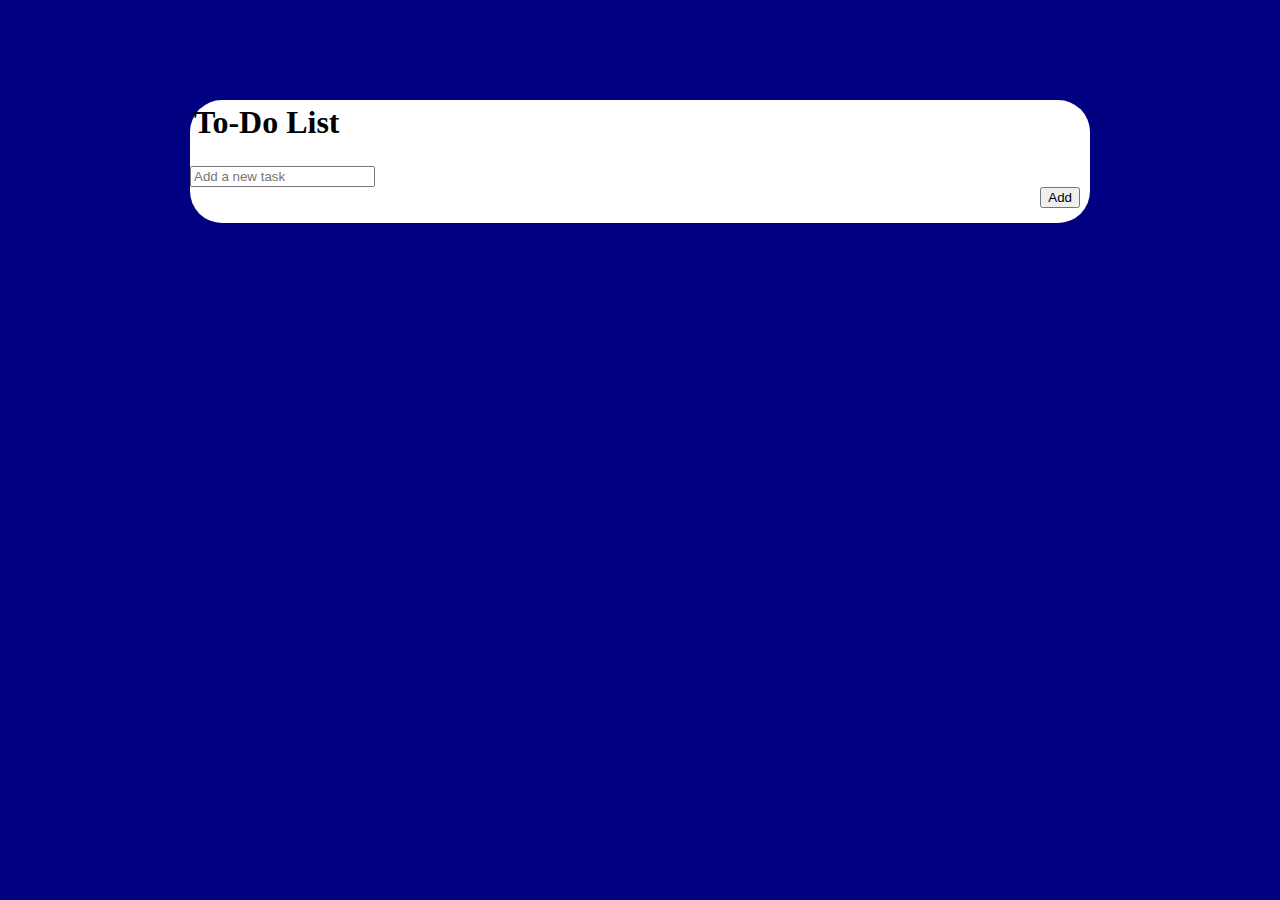
<file: To-Do-List app/Index.html>
<!DOCTYPE html>
<html lang="en">
<head>
    <meta charset="UTF-8">
    <meta name="viewport" content="width=device-width, initial-scale=1.0">
    <link href="https://cdn.jsdelivr.net/npm/bootstrap@5.3.2/dist/css/bootstrap.min.css" rel="stylesheet" integrity="sha384-T3c6CoIi6uLrA9TneNEoa7RxnatzjcDSCmG1MXxSR1GAsXEV/Dwwykc2MPK8M2HN" crossorigin="anonymous">
    <script src="https://cdn.jsdelivr.net/npm/bootstrap@5.3.2/dist/js/bootstrap.bundle.min.js" integrity="sha384-C6RzsynM9kWDrMNeT87bh95OGNyZPhcTNXj1NW7RuBCsyN/o0jlpcV8Qyq46cDfL" crossorigin="anonymous"></script>
    <link rel="stylesheet" href="styles.css">
    <title>To-Do-List App</title>
</head>
<body>
    <div class="container">
        <h1 class="text-center mt-4">To-Do List</h1>
        <div class="row mt-4">
            <div class="col-md-6 offset-md-3">
                <div class="input-group mb-3">
                  <input type="text" id="task" class="form-control" placeholder="Add a new task" aria-label="Add a new task" aria-describedby="add-task-button">
                  <div class="input-group-append">
                    <button class="btn btn-dark" id="add-task-button" onclick="addTask()">Add</button>
                  </div>
                </div>
                <ul class="list-group" id="task-list">
                   <!-- <li class="checked">task</li>
                   <li>task</li>
                   <li>task</li> -->
                </ul>
            </div>
        </div>
    </div> 
    <script src="script.js"></script>                               
</body>
</html>
</file>
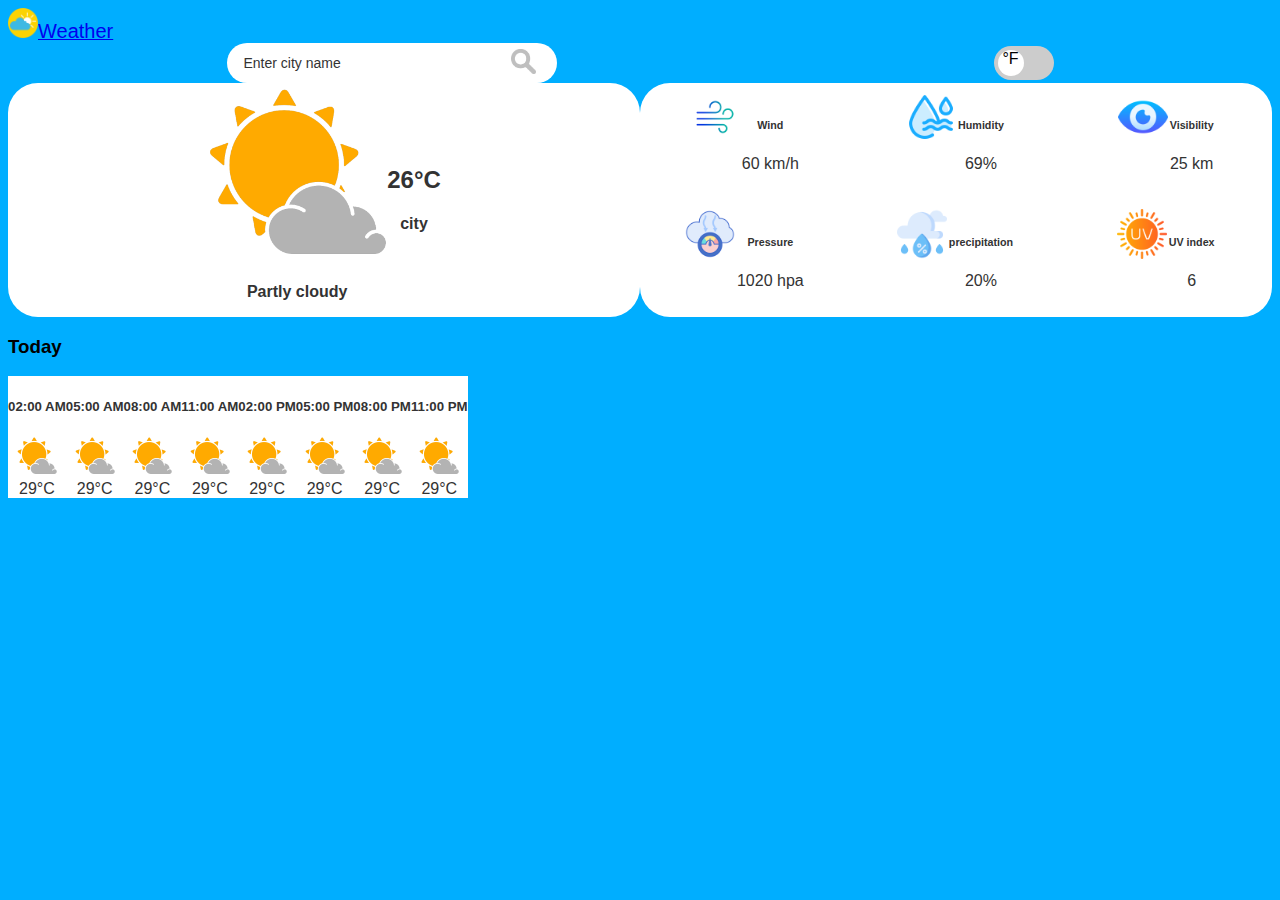
<file: Weather App/index.html>
<!DOCTYPE html>
<html lang="en">
<head>
    <meta charset="UTF-8">
    <meta name="viewport" content="width=device-width, initial-scale=1.0"> 
    <title>Weather App</title>
    <link rel="stylesheet" href="styles.css">
    <link rel="stylesheet" href="https://fonts.googleapis.com/css2?family=Material+Symbols+Outlined:opsz,wght,FILL,GRAD@20..48,100..700,0..1,-50..200" />
    <link href="https://cdn.jsdelivr.net/npm/bootstrap@5.3.2/dist/css/bootstrap.min.css" rel="stylesheet" integrity="sha384-T3c6CoIi6uLrA9TneNEoa7RxnatzjcDSCmG1MXxSR1GAsXEV/Dwwykc2MPK8M2HN" crossorigin="anonymous">
</head>
<body style="background-color: #00AEFF;" >
 <nav class="navbar navbar-expand-lg">
    <a class="navbar-brand ms-5 text-light" href="#"><img src="Gallery/logo.png" width="30px" height="30px"><span class="name ms-2 ">Weather</span></a>
</nav>
    <div class="container py-4 ">
        <div class="flex">
         <div class="search-box">
            <input type="search" name="" id="search" placeholder="Enter city name" >
            <button class="search"><img src="Gallery/search.png" width="25px" height="25px"></button>
            </div>
            <label class="switch">
                <input type="checkbox" id="toggle">
                <span class="slider"></span>
              </label>
         </div>
    <div class="weather mx-4  my-5">
        <div class="weather_1 mx-4  px-4 py-4 my-3">
            <div class="px-4">
            <img src="Gallery/weather-icon-png-8.png" alt="png" width="180px" height="180px" class="weather-icon">
            <p class="description">Partly cloudy</p>
            </div>
            <div class="px-4">
            <h2><span  class="temp">26°C</span></h2>
            <h4><span  class="city">city</span></h4>
            </div>
        </div>
        <div class="weather_2 mx-4 px-4 py-4 my-3">
            <div class="report"><img src="Gallery/wind.png" width="50px" height="50px">
                <div class="details ps-2 ">
                    <h6>Wind</h6>
                    <p class="wind">60 km/h</p>
                </div>
            </div>
            <div class="report "><img src="Gallery/humidity.png" width="50px" height="50px">
                <div class="details ps-2 ">
                    <h6>Humidity</h6>
                    <p class="humidity">69%</p>
                </div>
            </div>
            <div class="report" ><img src="Gallery/view.png" width="50px" height="50px">
                <div class="details ps-2 ">
                    <h6>Visibility</h6>
                    <p class="visibility">25 km</p>
                </div>
            </div>
            <div class="report" ><img src="Gallery/pressure.png" width="50px" height="50px">
                <div class="details ps-2 ">
                    <h6>Pressure</h6>
                    <p class="pressure">1020 hpa</p>
                </div>
            </div> 
            <div class="report"><img src="Gallery/precipitation.png" width="50px" height="50px">
                <div class="details ps-2 ">
                    <h6>precipitation</h6>
                    <p class="precipitation">20%</p>
                </div>
            </div> 
            <div class="report" ><img src="Gallery/ultra-violet.png" width="50px" height="50px">
                <div class="details ps-2 ">
                    <h6>UV index</h6>
                    <p class="uv">6</p>
                </div>
            </div> 
        </div>
    </div>
    <h3 class="text-light ms-3 my-3">Today</h3>
    <div class="today mt-3 mx-4 py-2 px-4">
        <div class="hour mx-4 px-4 my-4 py-2 rounded">
            <h5 class="time" > 02:00 AM</h5>
           <div><img src="Gallery/weather-icon-png-8.png" alt="png" width="40px" height="40px" class="icon-1">
           <div class="am2">29°C</div></div>
          </div>
        <div class="hour mx-4 px-4 my-4 py-2 rounded">
         <h5 class="time" > 05:00 AM</h5>
        <div ><img src="Gallery/weather-icon-png-8.png" alt="png" width="40px" height="40px" class="icon-2">
        <div class="am5">29°C</div></div>
       </div>
       <div class="hour mx-4 px-4 my-4 py-2 rounded">
        <h5 class="time" > 08:00 AM</h5>
       <div><img src="Gallery/weather-icon-png-8.png" alt="png" width="40px" height="40px" class="icon-3">
       <div class="am8">29°C</div></div>
      </div>
      <div class="hour mx-4 px-4 my-4 py-2 rounded">
        <h5 class="time" > 11:00 AM</h5>
       <div><img src="Gallery/weather-icon-png-8.png" alt="png" width="40px" height="40px" class="icon-4">
       <div class="am11">29°C</div></div>
      </div>
      <div class="hour mx-4 px-4 my-4 py-2 rounded">
        <h5 class="time" > 02:00 PM</h5>
       <div ><img src="Gallery/weather-icon-png-8.png" alt="png" width="40px" height="40px" class="icon-5">
       <div class="pm2">29°C</div></div>
      </div>
      <div class="hour mx-4 px-4 my-4 py-2 rounded ">
        <h5 class="time" > 05:00 PM</h5>
       <div><img src="Gallery/weather-icon-png-8.png" alt="png" width="40px" height="40px" class="icon-6">
       <div class="pm5">29°C</div></div>
      </div>
      <div class="hour mx-4 px-4 my-4 py-2 rounded">
        <h5 class="time" > 08:00 PM</h5>
        <div><img src="Gallery/weather-icon-png-8.png" alt="png" width="40px" height="40px" class="icon-7">
       <div class="pm8">29°C</div></div>
      </div>
      <div class="hour mx-4 px-4 my-4 py-2 rounded">
        <h5 class="time" > 11:00 PM</h5>
       <div><img src="Gallery/weather-icon-png-8.png" alt="png" width="40px" height="40px" class="icon-8">
       <div class="pm11">29°C</div></div>
      </div>
      </div>
      </div>
    <script src="https://cdn.jsdelivr.net/npm/bootstrap@5.3.2/dist/js/bootstrap.bundle.min.js" integrity="sha384-C6RzsynM9kWDrMNeT87bh95OGNyZPhcTNXj1NW7RuBCsyN/o0jlpcV8Qyq46cDfL" crossorigin="anonymous"></script>
    <script src="script.js"></script>
</body>
</html>
</file>
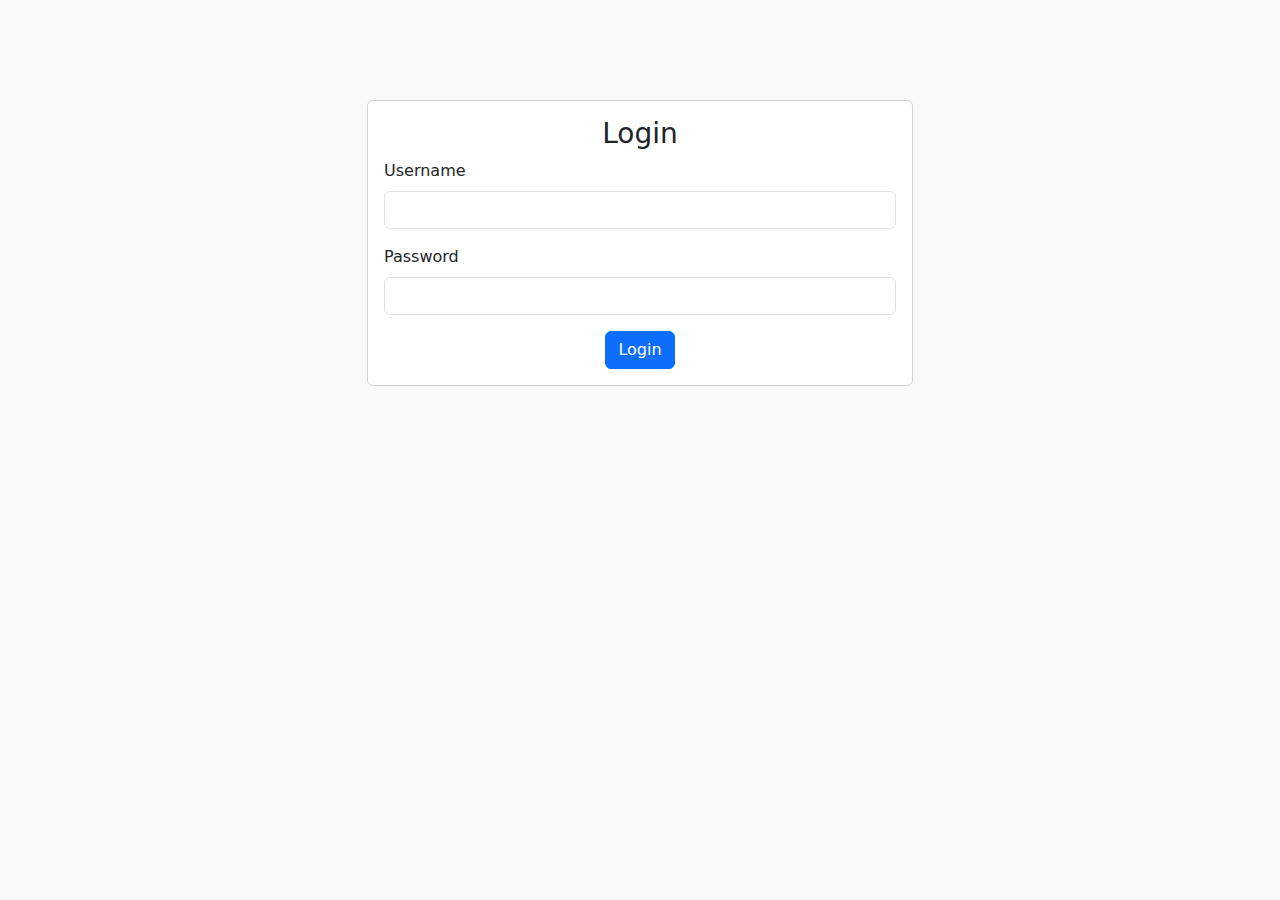
<file: e-commerce/login.html>
<!DOCTYPE html>
<html lang="en">
<head>
  <meta charset="UTF-8">
  <meta name="viewport" content="width=device-width, initial-scale=1.0">
  <title>Login Page</title>
  <link href="https://cdn.jsdelivr.net/npm/bootstrap@5.3.0/dist/css/bootstrap.min.css" rel="stylesheet">
  <style>
    body {
      background-color: #f8f9fa;
    }

    .container {
      margin-top: 100px;
    }

    .card {
      border: 1px solid #ced4da;
    }
  </style>
  
</head>
<body>

<div class="container">
  <div class="row justify-content-center">
    <div class="col-md-6">
      <div class="card">
        <div class="card-body">
          <h3 class="card-title text-center">Login</h3>
          <form id="loginForm">
            <div class="mb-3">
              <label for="username" class="form-label">Username</label>
              <input type="text" class="form-control" id="username" name="username" required>
            </div>
            <div class="mb-3">
              <label for="password" class="form-label">Password</label>
              <input type="password" class="form-control" id="password" name="password" required>
            </div>
            <div class="text-center">
              <a type="button" id="button" class="btn btn-primary" onclick="validateLogin()" >Login</a>
            </div>
          </form>
        </div>
      </div>
    </div>
  </div>
</div>
<script src="script.js"></script>
<script src="https://cdn.jsdelivr.net/npm/bootstrap@5.3.0/dist/js/bootstrap.bundle.min.js"></script>
</body> 
</html>
</file>
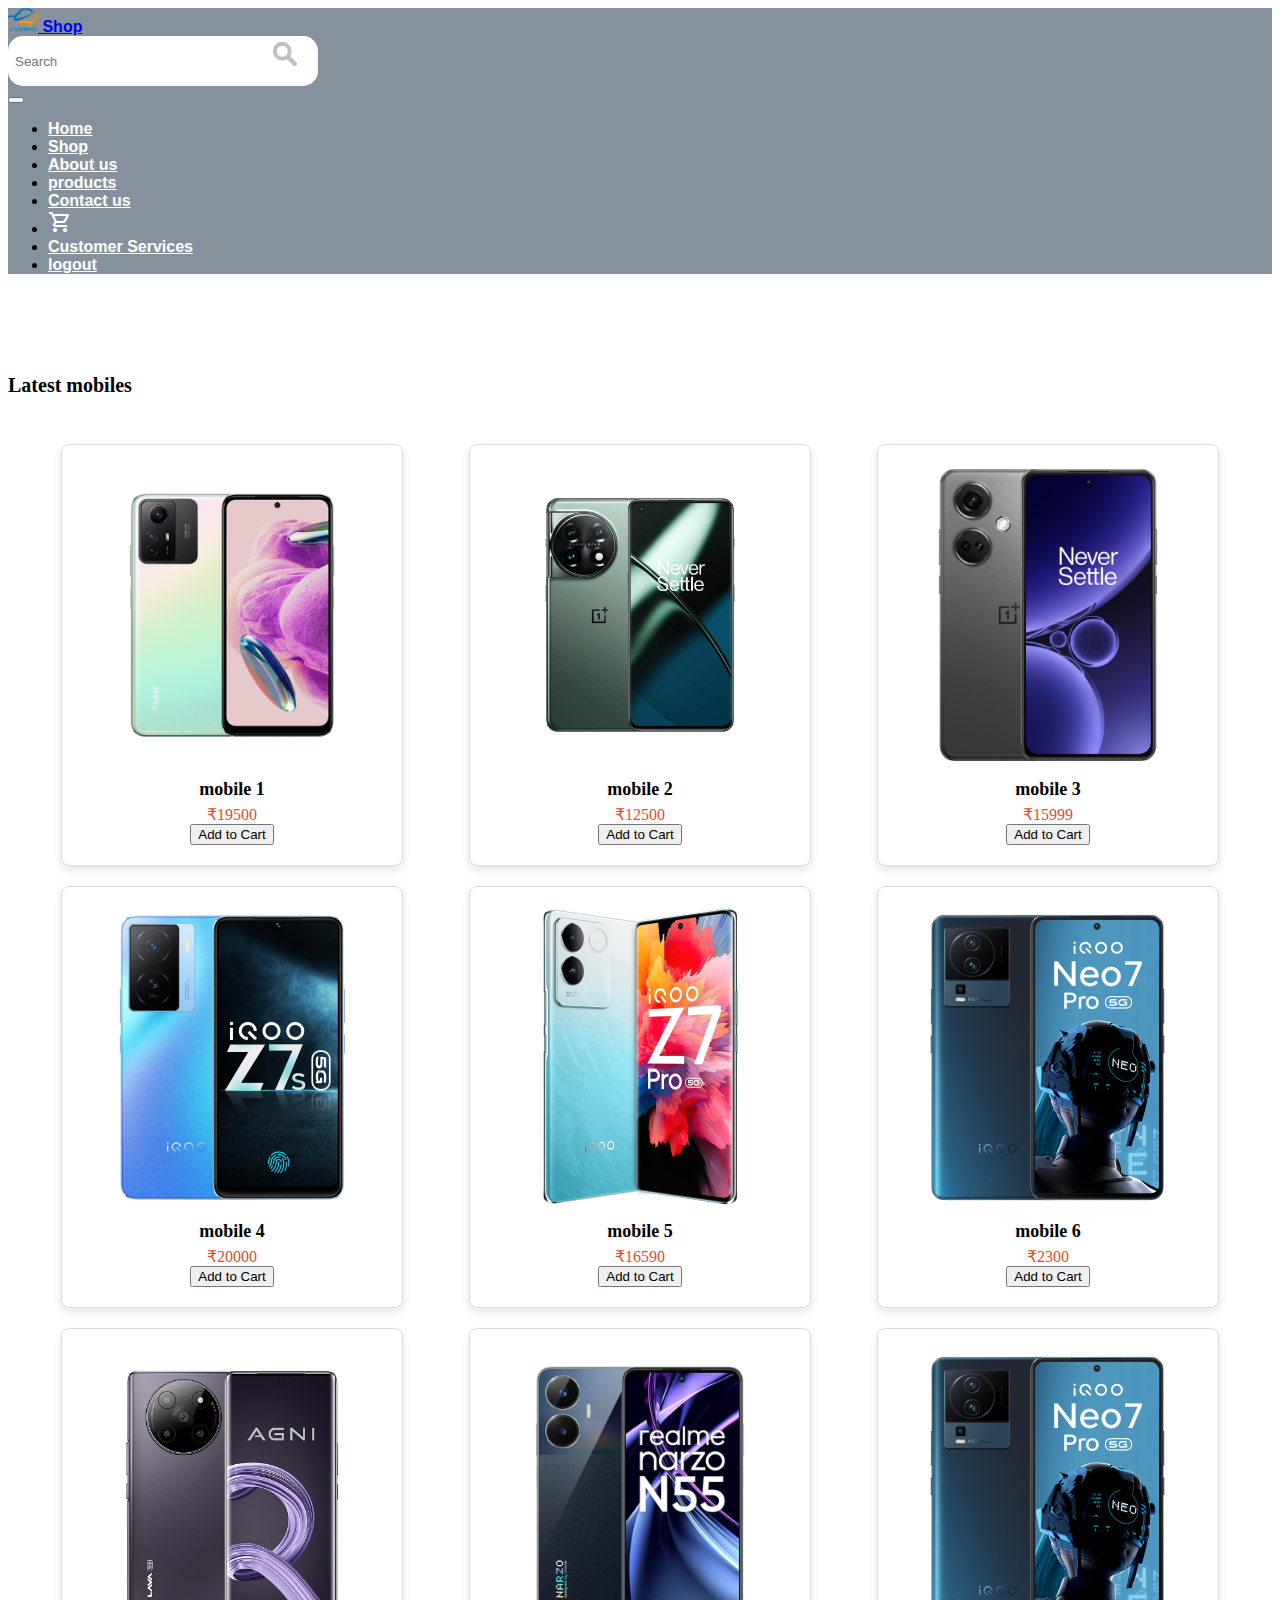
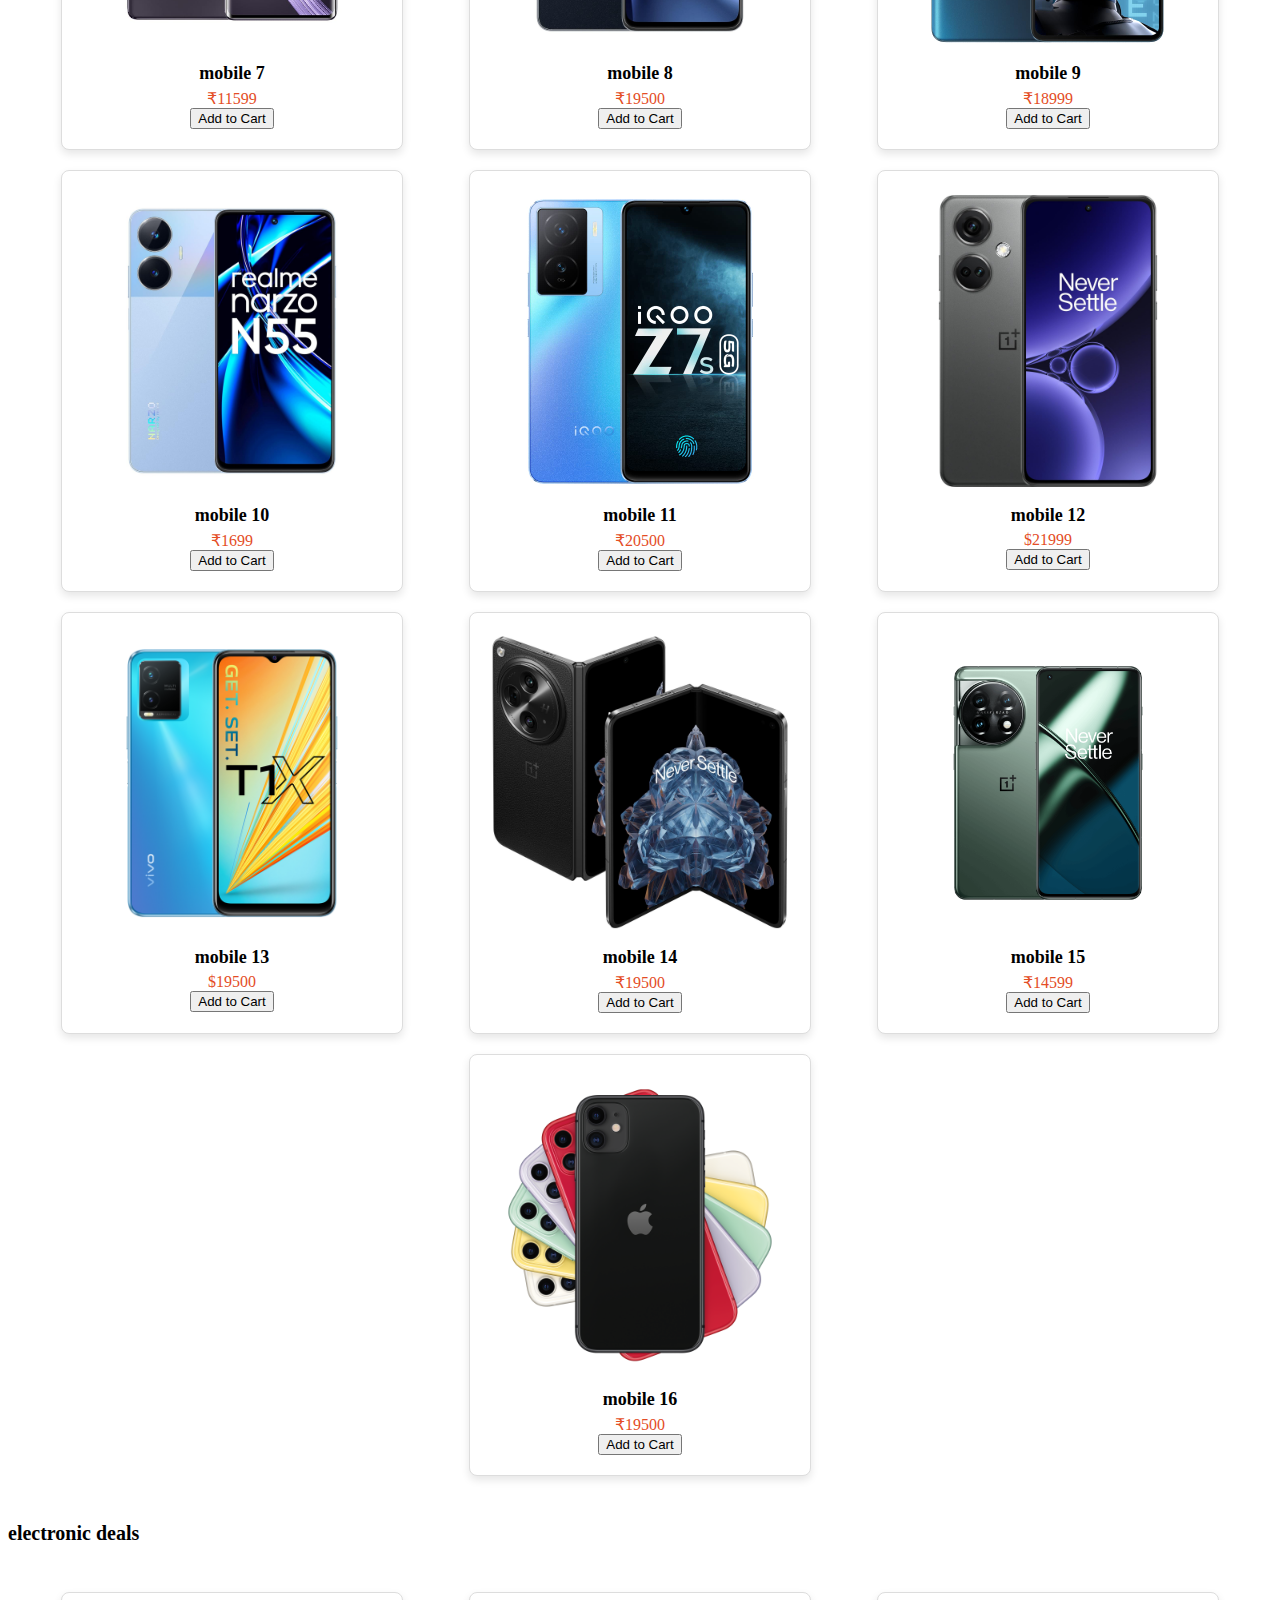
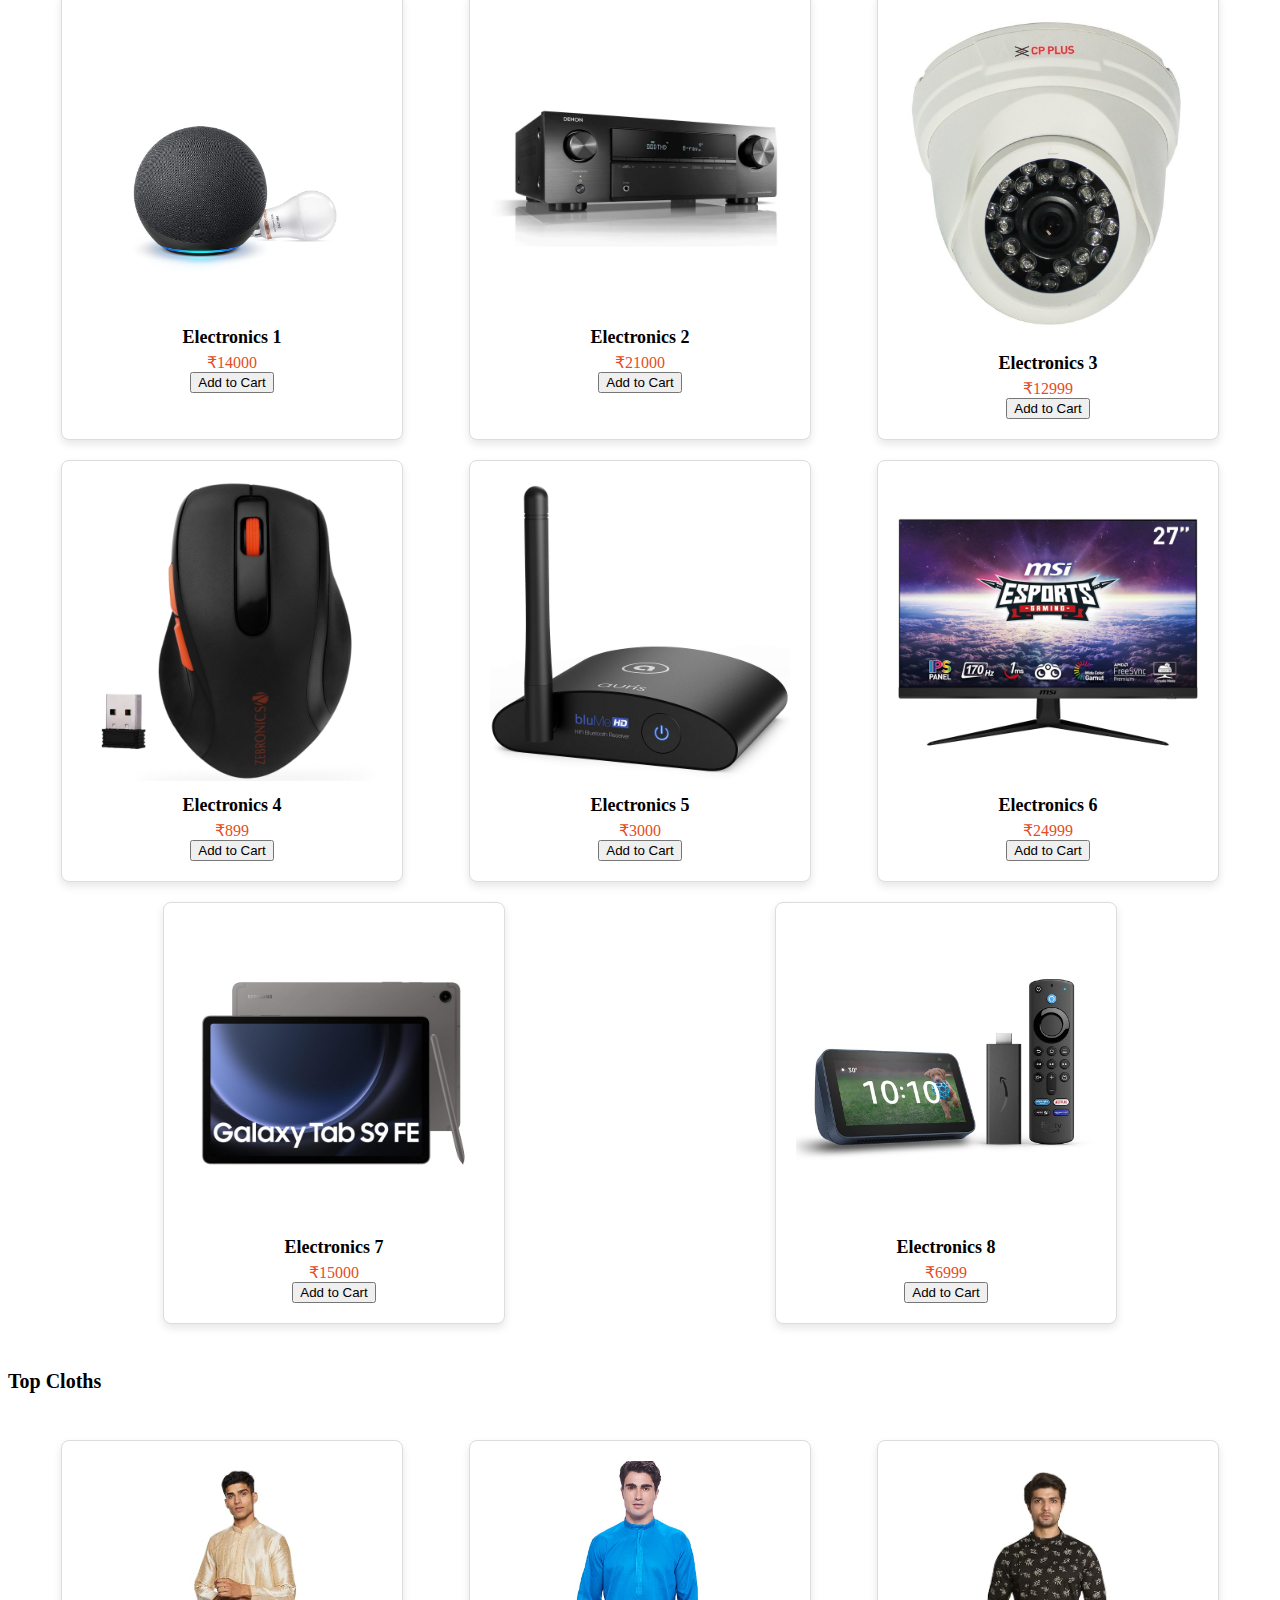
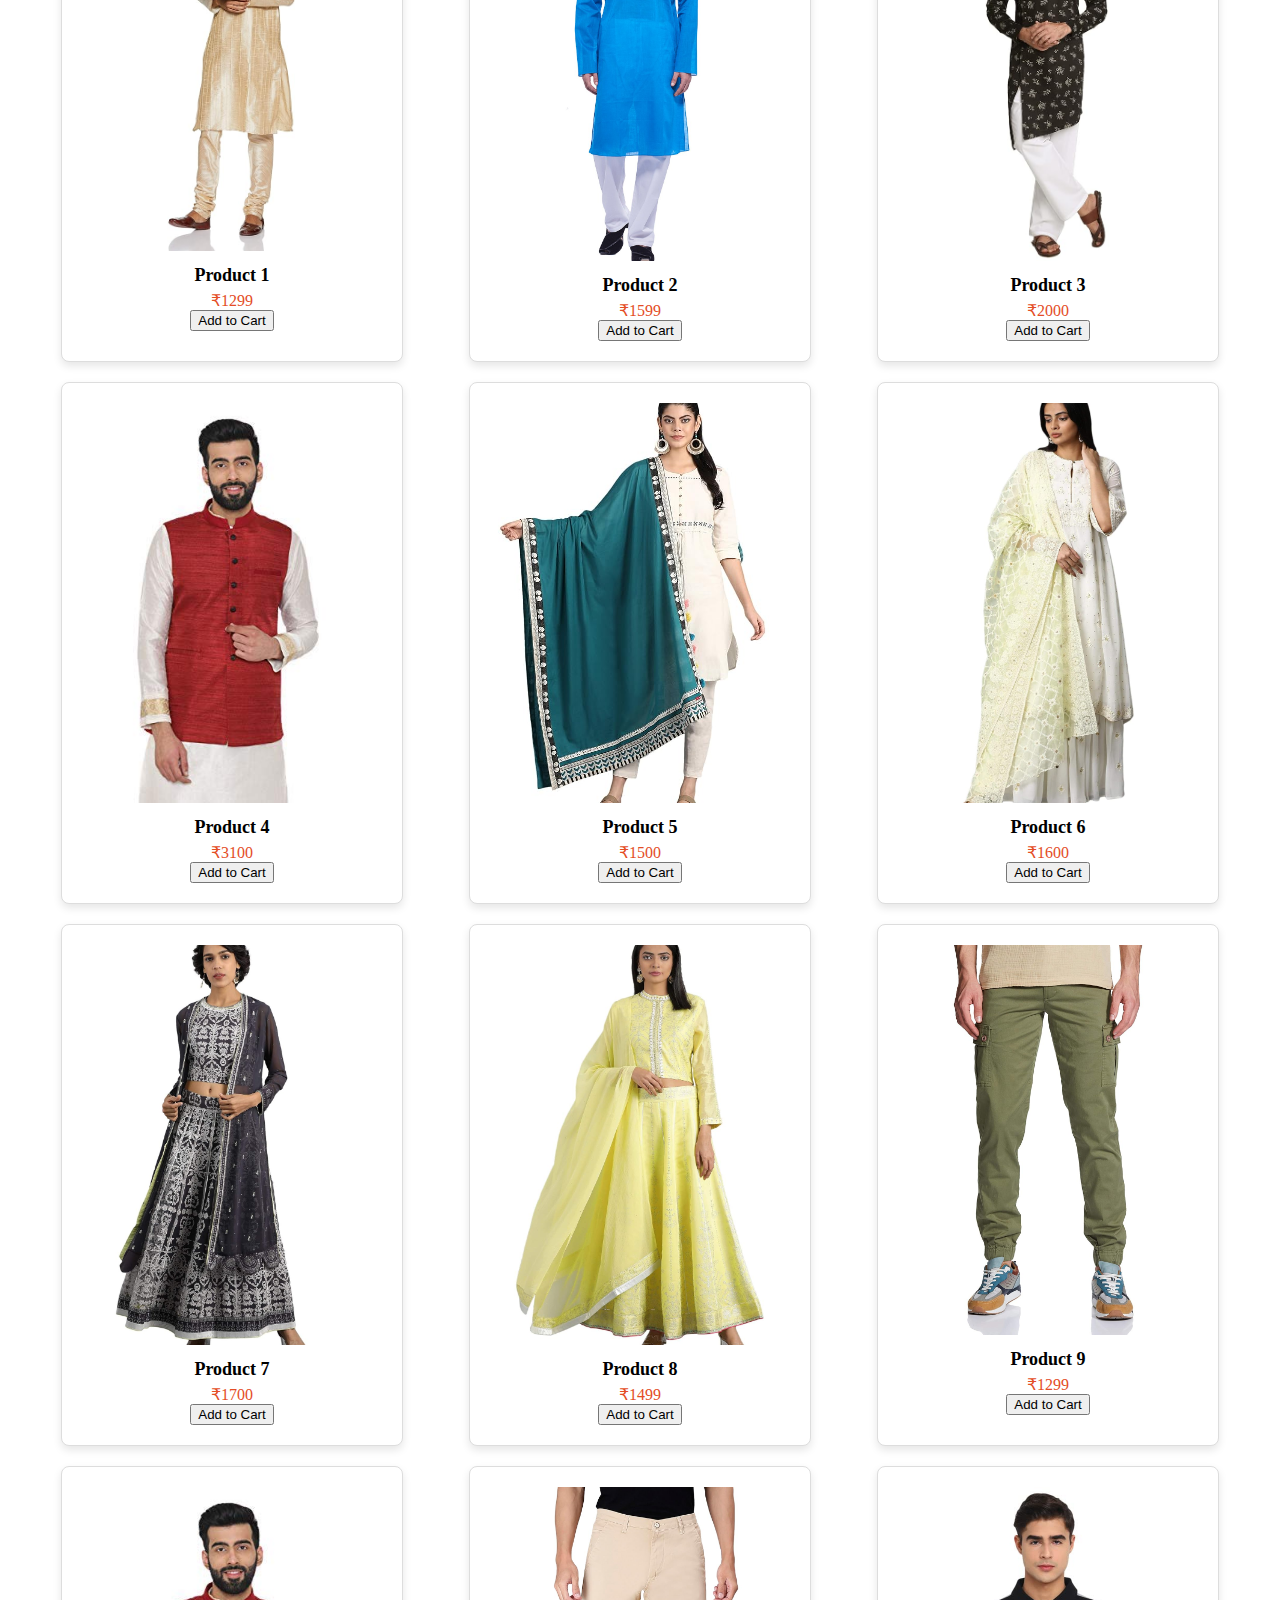
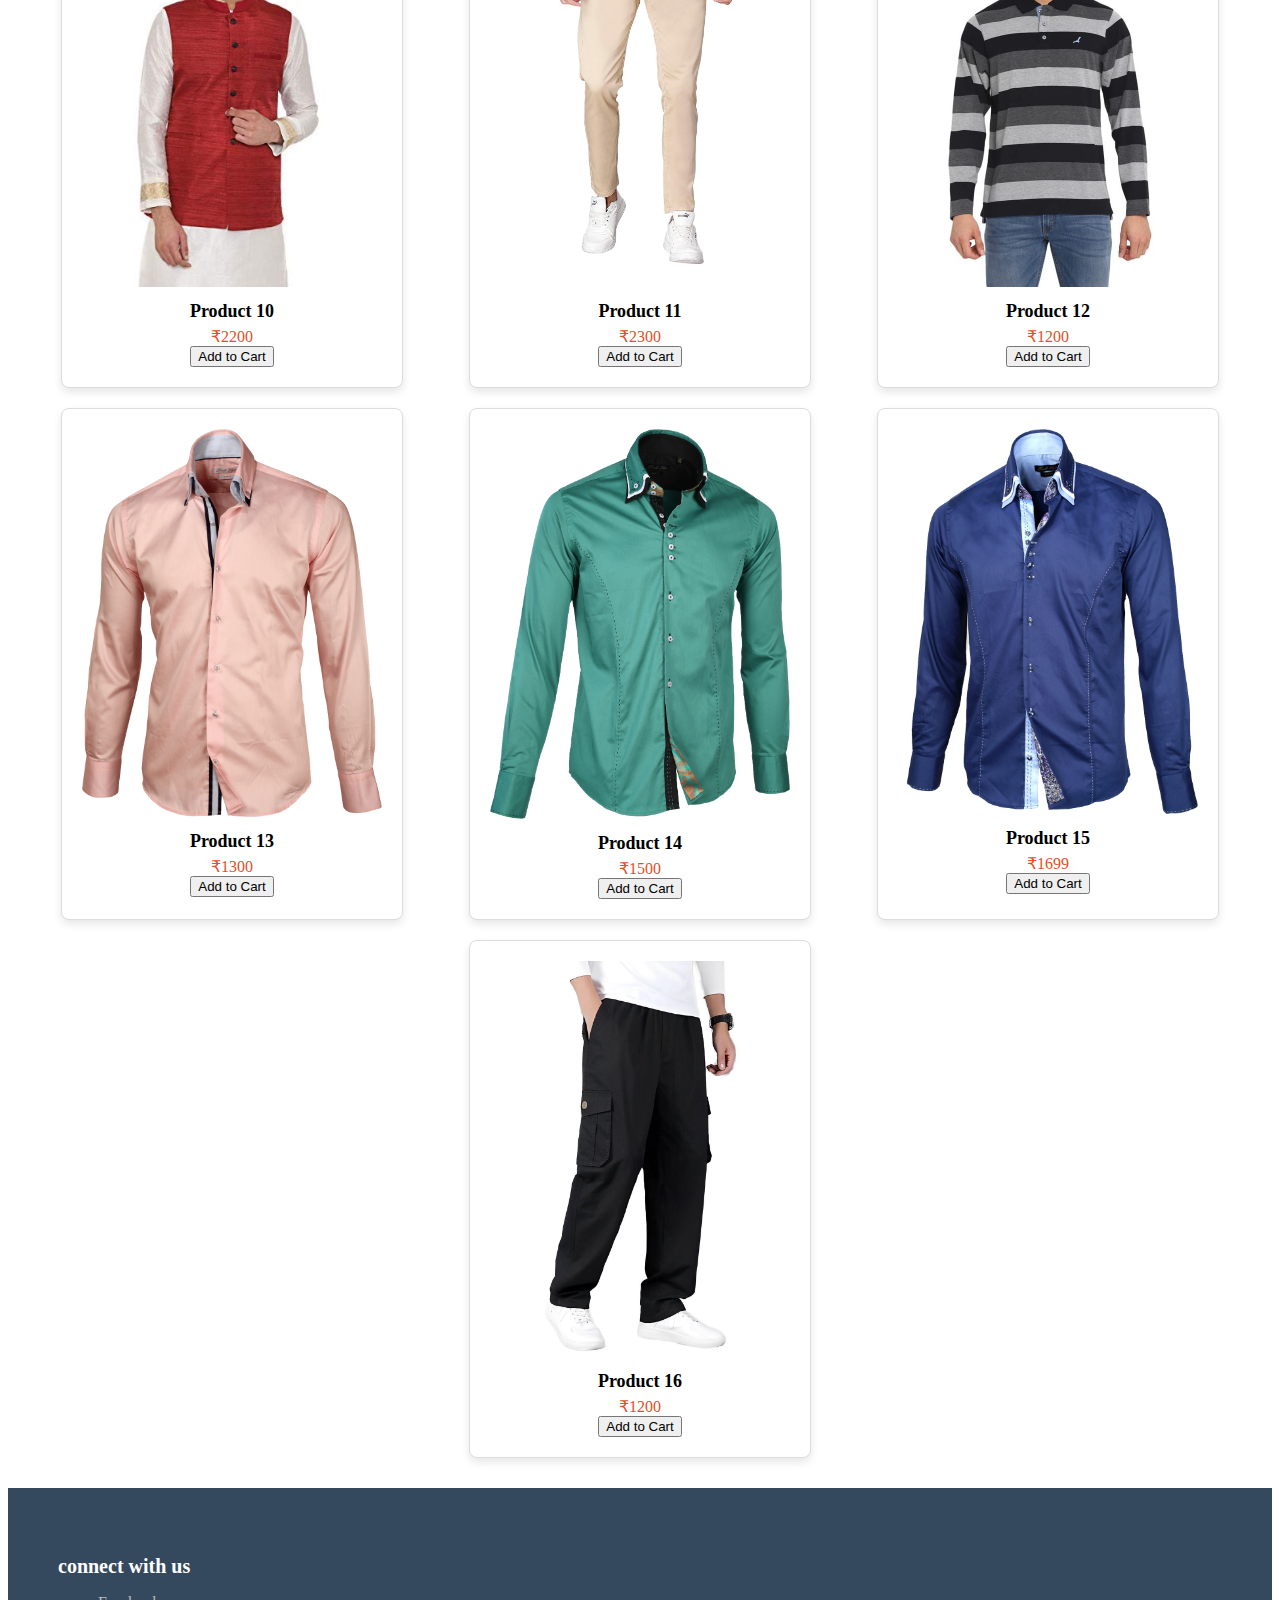
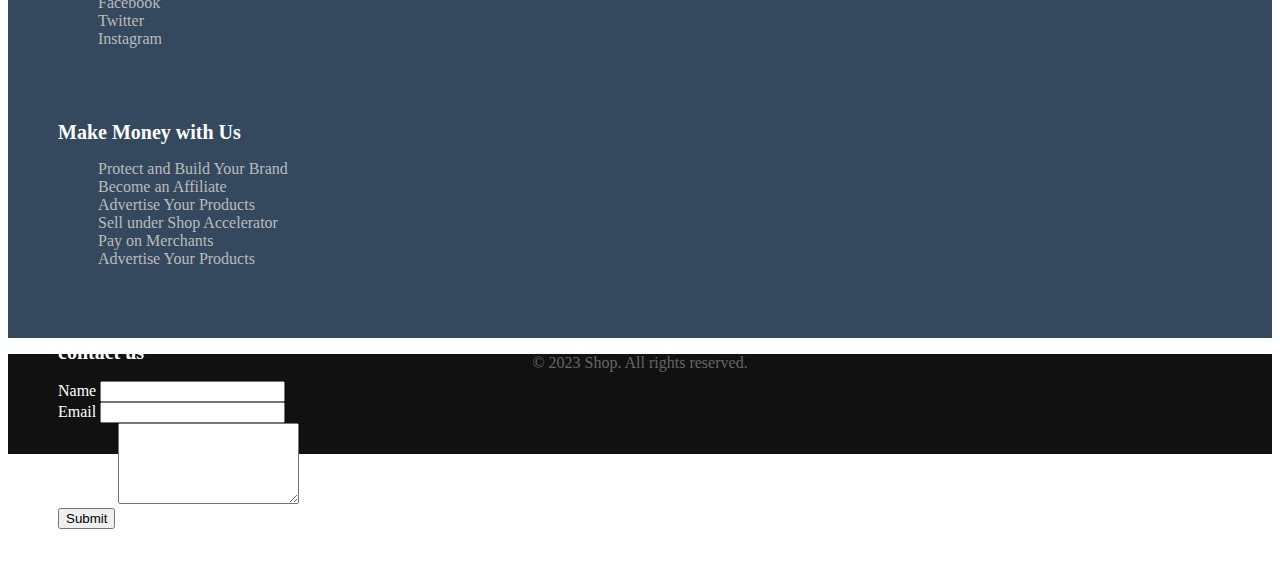
<file: e-commerce/products.html>
<!DOCTYPE html>
<html lang="en">
<head>
    <meta charset="UTF-8">
    <meta name="viewport" content="width=device-width, initial-scale=1.0">
    <link href="https://cdn.jsdelivr.net/npm/bootstrap@5.3.2/dist/css/bootstrap.min.css" rel="stylesheet" integrity="sha384-T3c6CoIi6uLrA9TneNEoa7RxnatzjcDSCmG1MXxSR1GAsXEV/Dwwykc2MPK8M2HN" crossorigin="anonymous">
   <link rel="stylesheet" href="styles.css">
   <link rel="stylesheet" href="https://fonts.googleapis.com/css2?family=Material+Symbols+Outlined:opsz,wght,FILL,GRAD@20..48,100..700,0..1,-50..200" />
   <link rel="stylesheet" href="https://fonts.googleapis.com/css2?family=Crimson+Pro:wght@200..900&display=swap">
    <title>e-commerce</title>
</head>
<body>
    <nav class="navbar navbar-expand-lg fixed-top" style="background-color: #85929E;">
        <div class="container-fluid" >
          <a class="navbar-brand" href="#"><img src="Gellery/logo.png" alt="Logo" width="30" height="24" class="d-inline-block align-text-top"> Shop</a>
          <div class="d-flex form" role="search" >
            <input class="formcontrol " type="search" placeholder="Search" name="search" autocomplete="given">
            <abbr title="search"><button class="button" type="submit"><img src="Gellery/search.png" width="24px"
                  height="24px"></button></abbr>
          </div>
          <button class="navbar-toggler" type="button" data-bs-toggle="collapse" data-bs-target="#navbarSupportedContent" aria-controls="navbarSupportedContent" aria-expanded="false" aria-label="Toggle navigation">
            <span class="navbar-toggler-icon"></span>
          </button>
          <div class="collapse navbar-collapse" id="navbarSupportedContent">
            <ul class="navbar-nav  me-auto mb-2 mb-lg-0">
              <li class="nav-item px-4">
                <a class="nav-link" aria-current="page" href="index.html">Home</a>
              </li>
              <li class="nav-item px-4">
                <a class="nav-link" href="#shop">Shop</a>
              </li>
              <li class="nav-item px-4">
                <a class="nav-link" href="#shop">About us</a>
              </li>
              <li class="nav-item px-4">
                <a class="nav-link " href="#_self">
                  products
                </a>         
              </li>         
              <li class="nav-item px-4">
                <a class="nav-link" href="#contact">Contact us</a>
              </li>
                <li class="nav-item px-4">
                  <a class="nav-link" onclick="display()" href="#cart"><span class="material-symbols-outlined">
                    shopping_cart
                    </span>
                    </a>
                </li>
                <li class="nav-item px-4">
                  <a class="nav-link" href="#">Customer Services</a>
                </li>
                <li class="nav-item px-4">
                  <a class="nav-link" href="index.html">logout
                  </a>
                </li>
            </ul>
          </div>
        </div>
      </nav>
      <!--Products code-->
   <h2 class="px-4 me-2 sub-title">Latest mobiles</h2>
    <div class="product-container">
      <div class="product-card" id="1">
          <img class="product-image" src="Gellery/mobiles/m-1.png" alt="mobile 1">
          <div class="product-title">mobile 1</div>
          <div class="product-price">₹19500</div>
          <button class="btn btn-warning" onclick="addItemToCart('mobile-1', 19500, 'Gellery/mobiles/m-1.png')">Add to Cart</button>
      </div>
      <div class="product-card" id="2">
          <img class="product-image" src="Gellery/mobiles/m-3.png" alt="mobile 2">
          <div class="product-title">mobile 2</div>
          <div class="product-price">₹12500</div>
          <button class="btn btn-warning" onclick="addItemToCart('mobile-2', 12500, 'Gellery/mobiles/m-3.png')">Add to Cart</button>
      </div>
      <div class="product-card" id="3">
        <img class="product-image" src="Gellery/mobiles/m-6.jpg" alt="mobile 3">
        <div class="product-title">mobile 3</div>
        <div class="product-price">₹15999</div>
        <button class="btn btn-warning" onclick="addItemToCart('mobile-3', 15999, 'Gellery/mobiles/m-6.jpg')">Add to Cart</button>
    </div>
    <div class="product-card" id="4">
      <img class="product-image" src="Gellery/mobiles/m-7.jpg" alt="mobile 4">
      <div class="product-title">mobile 4</div>
      <div class="product-price">₹20000</div>
      <button class="btn btn-warning" onclick="addItemToCart('mobile-4', 20000, 'Gellery/mobiles/m-7.jpg')">Add to Cart</button>
  </div>
  <div class="product-card">
    <img class="product-image" src="Gellery/mobiles/m-17.jpg" alt="mobile 5">
    <div class="product-title">mobile 5</div>
    <div class="product-price">₹16590</div>
    <button class="btn btn-warning" onclick="addItemToCart('mobile-5', 16590, 'Gellery/mobiles/m-17.jpg')">Add to Cart</button>
</div>
<div class="product-card" id="6">
  <img class="product-image" src="Gellery/mobiles/m-18.jpg" alt="mobile 6">
  <div class="product-title">mobile 6</div>
  <div class="product-price">₹2300</div>
  <button class="btn btn-warning" onclick="addItemToCart('mobile-6', 23500, 'Gellery/mobiles/m-18.jpg')">Add to Cart</button>
</div>
  <div class="product-card" id="7">
    <img class="product-image" src="Gellery/mobiles/m-19.jpg" alt="mobile 7">
    <div class="product-title">mobile 7</div>
    <div class="product-price">₹11599</div>
    <button class="btn btn-warning" onclick="addItemToCart('mobile-7', 11599, 'Gellery/mobiles/m-19.jpg')">Add to Cart</button>
</div>
<div class="product-card" id="8">
  <img class="product-image" src="Gellery/mobiles/m-20.jpg" alt="mobile 8">
  <div class="product-title">mobile 8</div>
  <div class="product-price">₹19500</div>
  <button class="btn btn-warning" onclick="addItemToCart('mobile-8', 19500, 'Gellery/mobiles/m-20.jpg')">Add to Cart</button>
</div>
<div class="product-card" id="9">
  <img class="product-image" src="Gellery/mobiles/m-18.jpg" alt="mobile 9">
  <div class="product-title">mobile 9</div>
  <div class="product-price">₹18999</div>
  <button class="btn btn-warning" onclick="addItemToCart('mobile-9', 18999, 'Gellery/mobiles/m-18.jpg')">Add to Cart</button>
</div>
  <div class="product-card" id="10">
    <img class="product-image" src="Gellery/mobiles/m-8.jpg" alt="mobile 10">
    <div class="product-title">mobile 10</div>
    <div class="product-price">₹1699</div>
    <button class="btn btn-warning" onclick="addItemToCart('mobile-10', 16999, 'Gellery/mobiles/m-8.jpg')">Add to Cart</button>
</div>
<div class="product-card" id="11">
  <img class="product-image" src="Gellery/mobiles/m-7.jpg" alt="mobile 11">
  <div class="product-title">mobile 11</div>
  <div class="product-price">₹20500</div>
  <button class="btn btn-warning" onclick="addItemToCart('mobile-11', 20500, 'Gellery/mobiles/m-7.jpg')">Add to Cart</button>
</div>
<div class="product-card" id="12">
  <img class="product-image" src="Gellery/mobiles/m-6.jpg" alt="mobile 12">
  <div class="product-title">mobile 12</div>
  <div class="product-price">$21999</div>
  <button class="btn btn-warning" onclick="addItemToCart('mobile-12', 21999, 'Gellery/mobiles/m-6.jpg')">Add to Cart</button>
</div>
  <div class="product-card" id="13">
    <img class="product-image" src="Gellery/mobiles/m-5.png" alt="mobile 13">
    <div class="product-title">mobile 13</div>
    <div class="product-price">$19500</div>
    <button class="btn btn-warning" onclick="addItemToCart('mobile-13', 19500, 'Gellery/mobiles/m-5.png')">Add to Cart</button>
</div>
<div class="product-card" id="14">
  <img class="product-image" src="Gellery/mobiles/m-24.jpg" alt="mobile 14">
  <div class="product-title">mobile 14</div>
  <div class="product-price">₹19500</div>
  <button class="btn btn-warning" onclick="addItemToCart('mobile-14', 19500, 'Gellery/mobiles/m-24.jpg')">Add to Cart</button>
</div>
<div class="product-card" id="15">
  <img class="product-image" src="Gellery/mobiles/m-3.png" alt="mobile 15">
  <div class="product-title">mobile 15</div>
  <div class="product-price">₹14599</div>
  <button class="btn btn-warning" onclick="addItemToCart('mobile-15', 14599, 'Gellery/mobiles/m-3.png')">Add to Cart</button>
</div>
  <div class="product-card" id="16">
    <img class="product-image" src="Gellery/mobiles/m-2.png" alt="mobile 16">
    <div class="product-title">mobile 16</div>
    <div class="product-price">₹19500</div>
    <button class="btn btn-warning" onclick="addItemToCart('mobile-16', 19500, 'Gellery/mobiles/m-2.png')">Add to Cart</button>
</div>
  </div>
  <h2 class="px-4 me-2">electronic deals</h2>
  <div class="product-container">
    <div class="product-card" id="17">
        <img class="product-image" src="Gellery/electronics/e-21.jpg" alt="Electronics 1">
        <div class="product-title">Electronics 1</div>
        <div class="product-price">₹14000</div>
        <button class="btn btn-warning" onclick="addItemToCart('Electronics-1', 14000, 'Gellery/electronics/e-21.jpg')">Add to Cart</button>
    </div>
    <div class="product-card" id="18">
        <img class="product-image" src="Gellery/electronics/e-19.jpg" alt="Electronics 2">
        <div class="product-title">Electronics 2</div>
        <div class="product-price">₹21000</div>
        <button class="btn btn-warning" onclick="addItemToCart('Electronics-2', 2100, 'Gellery/electronics/e-19.jpg')">Add to Cart</button>
    </div>
    <div class="product-card" id="19">
      <img class="product-image" src="Gellery/electronics/e-25.jpg" alt="Electronics 3">
      <div class="product-title">Electronics 3</div>
      <div class="product-price">₹12999</div>
      <button class="btn btn-warning" onclick="addItemToCart('Electronics-3', 12999, 'Gellery/electronics/e-25.jpg')">Add to Cart</button>
  </div>
  <div class="product-card" id="20">
    <img class="product-image" src="Gellery/electronics/e-16.jpg" alt="Electronics 4">
    <div class="product-title">Electronics 4</div>
    <div class="product-price">₹899</div>
    <button class="btn btn-warning" onclick="addItemToCart('Electronics-4', 899, 'Gellery/electronics/e-16.jpg')">Add to Cart</button>
</div>
<div class="product-card" id="21">
  <img class="product-image" src="Gellery/electronics/e-20.jpg" alt="Electronics 5">
  <div class="product-title">Electronics 5</div>
  <div class="product-price">₹3000</div>
  <button class="btn btn-warning" onclick="addItemToCart('Electronics-5', 19500, 'Gellery/electronics/e-20.jpg')">Add to Cart</button></div>
<div class="product-card" id="22">
  <img class="product-image" src="Gellery/electronics/e-15.jpg" alt="Electronics 6">
  <div class="product-title">Electronics 6</div>
  <div class="product-price">₹24999</div>
  <button class="btn btn-warning" onclick="addItemToCart('Electronics-6', 24999, 'Gellery/electronics/e-15.jpg')">Add to Cart</button>
</div>
<div class="product-card" id="23">
<img class="product-image" src="Gellery/electronics/e-8.jpg" alt="Electronics 7">
<div class="product-title">Electronics 7</div>
<div class="product-price">₹15000</div>
<button class="btn btn-warning" onclick="addItemToCart('Electronics-7', 15000, 'Gellery/electronics/e-8.jpg')">Add to Cart</button>
</div>
<div class="product-card" id="24">
<img class="product-image" src="Gellery/electronics/e-22.jpg" alt="Electronics 8">
<div class="product-title">Electronics 8</div>
<div class="product-price">₹6999</div>
<button class="btn btn-warning" onclick="addItemToCart('Electronics-8', 6999, 'Gellery/electronics/e-22.jpg')">Add to Cart</button>
</div>
</div>
<h2 class="px-4 me-2">Top Cloths</h2>
<div class="product-container">
  <div class="product-card" id="25">
      <img class="product-image" src="Gellery/Fashion/c-16.jpg" alt="Product 1">
      <div class="product-title">Product 1</div>
      <div class="product-price">₹1299</div>
      <button class="btn btn-warning" onclick="addItemToCart('product-1', 1299, 'Gellery/Fashion/c-16.jpg')">Add to Cart</button>
  </div>
  <div class="product-card" id="26">
      <img class="product-image" src="Gellery/Fashion/c-17.jpg" alt="Product 2">
      <div class="product-title">Product 2</div>
      <div class="product-price">₹1599</div>
      <button class="btn btn-warning" onclick="addItemToCart('product-2', 1599, 'Gellery/Fashion/c-17.jpg')">Add to Cart</button>
  </div>
  <div class="product-card" id="27">
    <img class="product-image" src="Gellery/Fashion/c-18.jpg" alt="Product 3">
    <div class="product-title">Product 3</div>
    <div class="product-price">₹2000</div>
    <button class="btn btn-warning" onclick="addItemToCart('product-1', 2000, 'Gellery/Fashion/c-18.jpg')">Add to Cart</button>
</div>
<div class="product-card" id="28">
  <img class="product-image" src="Gellery/Fashion/c-19.jpg" alt="Product 4">
  <div class="product-title">Product 4</div>
  <div class="product-price">₹3100</div>
  <button class="btn btn-warning" onclick="addItemToCart('product-1', 3100, 'Gellery/Fashion/c-19.jpg')">Add to Cart</button>
</div>
<div class="product-card" id="29">
<img class="product-image" src="Gellery/Fashion/c-35.jpg" alt="Product 5">
<div class="product-title">Product 5</div>
<div class="product-price">₹1500</div>
<button class="btn btn-warning" onclick="addItemToCart('product-1', 1500, 'Gellery/Fashion/c-35.jpg')">Add to Cart</button>
</div>
<div class="product-card" id="30">
<img class="product-image" src="Gellery/Fashion/c-39.jpg" alt="Product 6">
<div class="product-title">Product 6</div>
<div class="product-price">₹1600</div>
<button class="btn btn-warning" onclick="addItemToCart('product-1', 1600, 'Gellery/Fashion/c-39.jpg')">Add to Cart</button>
</div>
<div class="product-card" id="31">
<img class="product-image" src="Gellery/Fashion/c-40.jpg" alt="Product 7">
<div class="product-title">Product 7</div>
<div class="product-price">₹1700</div>
<button class="btn btn-warning" onclick="addItemToCart('product-1', 1700, 'Gellery/Fashion/c-40.jpg')">Add to Cart</button>
</div>
<div class="product-card" id="32">
<img class="product-image" src="Gellery/Fashion/c-38.jpg" alt="Product 8">
<div class="product-title">Product 8</div>
<div class="product-price">₹1499</div>
<button class="btn btn-warning" onclick="addItemToCart('product-8', 1299, 'Gellery/Fashion/c-38.jpg')">Add to Cart</button>
</div>
<div class="product-card" id="33">
  <img class="product-image" src="Gellery/Fashion/c-27.jpg" alt="Product 9">
  <div class="product-title">Product 9</div>
  <div class="product-price">₹1299</div>
  <button class="btn btn-warning" onclick="addItemToCart('product-9', 1299, 'Gellery/Fashion/c-27.jpg')">Add to Cart</button>
</div>
<div class="product-card" id="34">
  <img class="product-image" src="Gellery/Fashion/c-19.jpg" alt="Product 10">
  <div class="product-title">Product 10</div>
  <div class="product-price">₹2200</div>
  <button class="btn btn-warning" onclick="addItemToCart('product-10', 2200, 'Gellery/Fashion/c-19.jpg')">Add to Cart</button>
</div>
<div class="product-card" id="35">
<img class="product-image" src="Gellery/Fashion/c-25.jpg" alt="Product 11">
<div class="product-title">Product 11</div>
<div class="product-price">₹2300</div>
<button class="btn btn-warning" onclick="addItemToCart('product-11', 1299, 'Gellery/Fashion/c-25.jpg')">Add to Cart</button>
</div>
<div class="product-card" id="36">
<img class="product-image" src="Gellery/Fashion/c-22.jpg" alt="Product 12">
<div class="product-title">Product 12</div>
<div class="product-price">₹1200</div>
<button class="btn btn-warning" onclick="addItemToCart('product-12', 1200, 'Gellery/Fashion/c-22.jpg')">Add to Cart</button>
</div>
<div class="product-card" id="37">
<img class="product-image" src="Gellery/Fashion/c-4.png" alt="Product 13">
<div class="product-title">Product 13</div>
<div class="product-price">₹1300</div>
<button class="btn btn-warning" onclick="addItemToCart('product-13', 1300, 'Gellery/Fashion/c-4.png')">Add to Cart</button>
</div>
<div class="product-card" id="38">
<img class="product-image" src="Gellery/Fashion/c-3.png" alt="Product 14">
<div class="product-title">Product 14</div>
<div class="product-price">₹1500</div>
<button class="btn btn-warning" onclick="addItemToCart('product-14', 1500, 'Gellery/Fashion/c-3.png')">Add to Cart</button>
</div>
<div class="product-card" id="39">
<img class="product-image" src="Gellery/Fashion/c-2.png" alt="Product 15">
<div class="product-title">Product 15</div>
<div class="product-price">₹1699</div>
<button class="btn btn-warning" onclick="addItemToCart('product-15', 1699, 'Gellery/Fashion/c-2.png')">Add to Cart</button>
</div>
<div class="product-card" id="40">
<img class="product-image" src="Gellery/Fashion/c-24.jpg" alt="Product 16">
<div class="product-title">Product 16</div>
<div class="product-price">₹1200</div>
<button class="btn btn-warning" onclick="addItemToCart('product-16', 1299, 'Gellery/Fashion/c-24.jpg')">Add to Cart</button>
</div>
</div>
<div class="small-contaier cart-page" id="cart">
<h3 class="cart-title">Your Cart</h3>
<table id="cartTable">
    <thead>
        <tr>
            <th></th>
            <th>Product</th>
            <th>Price</th>
            <th>Quantity</th>
            <th>Total</th>
            <th>Action</th>
        </tr>
    </thead>
    <tbody>
        <!-- cart products will add here -->
    </tbody>
</table>

<div id="cart-summary">
    <h3 class="cart-title">Cart Summary</h3>
    <p>Total Items: <span id="totalItems">0</span></p>
    <p>Total Quantity: <span id="totalQuantity">0</span></p>
    <p>Total Price: ₹<span id="totalPrice">0.00</span></p>
</div>
<div class="cart-btn">
<button class="check my-2">Check Out</button>
</div>
</div>
<section class="contact" id="contact">
  <div class="row mx-1">
    <div class="col">
       <h2>connect with us</h2>
       <ul>
        <li class="my-2"><a href="#">Facebook</a></li>
        <li class="my-2"><a href="#">Twitter</a></li>
        <li class="my-2"><a href="#">Instagram</a></li>
       </ul>
    </div>
    <div class="col">
      <h2>Make Money with Us</h2>
      <ul>
       <li class="my-2"><a href="#">Protect and Build Your Brand</a></li>
       <li class="my-2"><a href="#">Become an Affiliate</a></li>
       <li class="my-2"><a href="#">Advertise Your Products</a></li>
       <li class="my-2"><a href="#">Sell under Shop Accelerator</a></li>
       <li class="my-2"><a href="#">Pay on Merchants</a></li>
       <li class="my-2"><a href="#"> Advertise Your Products</a></li>
      </ul>
    </div>
    <div class="col">
        <h2>contact us</h2>
        <div class="form-group">
          <label for="name">Name</label>
          <input type="text" class="form-control" id="name" name="name" required>
        </div>
        <div class="form-group">
          <label for="email">Email</label>
          <input type="email" class="form-control" id="email" name="email" required>
        </div>  
        <div class="form-group">
          <label for="message">Message</label>
          <textarea class="form-control" id="message" name="message" rows="5" required></textarea>
        </div>
        <button type="submit" class="btn btn-primary mt-3">Submit</button>
    </div>
  </div>
</section>
<footer>
  <p>&copy; 2023 Shop. All rights reserved.</p>
</footer>
      <script src="script.js"></script>
      <script src="https://cdn.jsdelivr.net/npm/bootstrap@5.3.2/dist/js/bootstrap.bundle.min.js" integrity="sha384-C6RzsynM9kWDrMNeT87bh95OGNyZPhcTNXj1NW7RuBCsyN/o0jlpcV8Qyq46cDfL" crossorigin="anonymous"></script>
</body>
</html>
</file>
<file: To-Do-List app/styles.css>
body{
  background-color: navy;
    
}
.container{
    max-width: 900px;
    max-height: auto;
    background-color: white;
    margin: auto;
    margin-top: 100px;
    border-radius:2rem;
    color: black;
}
h1{
    padding: 4px;
}
ul{
    padding-bottom: 20px;
}
ul li {
    list-style: none;
    font-size: 17px;
    padding: 12px 8px 12px 50px ;
    user-select: none;
    cursor: pointer;
    background-color: lightgray;
    color: black;
    position: relative;
    margin: 4px 0;
    border-radius: 50px;
}
ul li::before {
    content: '';
    position: absolute;
    height: 28px;
    width: 28px;
    background-image: url(Gallery/unchecked-box.png);
    background-size: cover;
    background-position: center;
    top: 12px;
    left: 8px;

}
.list-group-item.completed{
    text-decoration:line-through;
    background-color: #dcdcdc;
}
ul li.checked{
    color: #555;
    text-decoration: line-through;
}
ul li.checked::before{
    background-image: url(Gallery/Checked.png);
}

.btn{
    float: right;
    margin: auto 10px;
    
}
ul li span{
    position: absolute;
    right: 0;
    top: 5px;
    width: 40px;
    height: 40px;
    font-size: 22px;
    color: #555;
    line-height: 40px;
    text-align: center;
    border-radius: 50%;
}
ul li span:hover{
    background-color: #edeef0;
}
@media screen and (max-width:768px) {
    .container{
        margin: auto;
        max-width: 80%;
        height: 90vh;
    }
    
}
</file>
<file: Weather App/styles.css>
*{
    font-family: 'Lucida Sans', 'Lucida Sans Regular', 'Lucida Grande', 'Lucida Sans Unicode', Geneva, Verdana, sans-serif;
}
.name{
    font-size: 20px;
}
.search {
    border: none;
    background-color:#fff;
    border-radius: 20px;
}
::placeholder{
    color: #333;
    opacity: 1;
    font-size: 14px;
}

.logo {
    display: flex;
    max-width: 150px;
    margin-left: 30px;
}

.container {
    align-items: center;

}

.search-box {
    display: flex;
    min-width: 300px;
    height: 40px;
    background-color:#fff;
    padding: 0 15px;
    margin: 0 auto;
    border-radius: 20px;
}
.search-box:hover {
    display: flex;
    min-width: 300px;
    height: 40px;
    background-color:#fff;
    padding: 0 15px;
    margin: 0 auto;
    border-radius: 20px;
    outline: auto;
}

.search-box input {
    background-color:#fff;
    height: 30pxpx;
    color: #333;
    border: 0;
    border-radius: 10px;
    align-items: center;
    margin: auto;
    justify-content: center;
    outline: 0;
    flex: 1;
}

.weather {
    display: grid;
    grid-template-columns: repeat(2, 1fr);

}

.weather_1 {
    text-align: center;
    display: flex;
    font-weight: bold;
    justify-content: center;
    align-items: center;
    background-color:#fff;
    color: #333;
    border-radius: 30px;
}
.switch {
    position: relative;
    display: inline-block;
    width: 60px;
    height: 34px;
    margin: auto;
  }
  
  .switch input { 
    opacity: 0;
    width: 0;
    height: 0;
  }
  
  .slider {
    position: absolute;
    cursor: pointer;
    top: 0;
    left: 0;
    right: 0;
    bottom: 0;
    background-color: #ccc;
    border-radius: 34px;
    -webkit-transition: .4s;
    transition: .4s;
  }
  .slider:before {
    position: absolute;
    content: "°F";
    text-align:center;
    height: 26px;
    width: 26px;
    left: 4px;
    bottom: 4px;
    background-color: white;
    border-radius: 50%;
    -webkit-transition: .4s;
    transition: .4s;
  }
  input:checked + .slider:before {
    -webkit-transform: translateX(26px);
    -ms-transform: translateX(26px);
    transform: translateX(26px);
  }
  input:checked + .slider {
    background-color: lawngreen;
  }
  
  input:focus + .slider {
    box-shadow: 0 0 1px lawngreen;
  }


.flex{
    display: flex;
}

.weather_2 {
    text-align: center;
    display: grid;
    border-radius: 30px;
    grid-template-columns: repeat(3, 1fr);
    align-items: center;
    background-color:#fff;
    color: #333;


}

.report {
    display: flex;
    margin: auto;
}

.details {
    padding: 2px;
}
@media only screen and (min-width: 768px) {

    .hour {
        background-color:#fff;
        color: #333;
        text-align: center;
    }

    .today {
        display: flex;
        align-items: center;
        margin: auto;
    }
    



}

@media only screen and (max-width: 768px) {
    .weather-icon{
     width: 100px;
     height: 100px;
    }
    
     .weather {
         display: inline;
     }
 
     .weather_2 {
         width: auto;
         height: auto;
 
     }
 
     .report {
         display: inline;
     }
 
     .report img {
         width: 25px;
         height: 25px;
         font-size: 10px;
 
     }
 
     .details {
         padding: none;
     }
 
     .hour {
         text-align: center;
         display: flex;
         align-items: center;
         justify-content: space-between;
         background-color:#fff;
         color: #333;
     }
 
     .hour img {
         width: 80px;
         height: 80px;
     }
 
     .today {
         display: inline;
         align-items: center;
         margin: auto;
     }
     .slider {
        display:none ;
     }
 }
</file>
<file: e-commerce/styles.css>
/* navbar styles*/
nav{
    font-family:sans-serif;
}
.form{
    height: 40px; 
    background-color: #fff;
    border-radius: 15px;
    align-items: center;
    width: 300px;
    justify-content: center;
    padding: 5px;

}
.form:hover{
  outline: auto;
}
.formcontrol{
    background-color: #fff;
    outline: none;
    width: 250px;
    border: none;
}   
.navbar-brand{
    font-weight: bold;
}
 .nav-item .nav-link 
{
    color:#fff;
    font-weight: bold;
    font-family: sans-serif;

}
 .nav-item .nav-link:hover{
   color: #e44d26;
}
.nav-link:active{
    color: #fff;
 }
.button{
    border: none;
    background-color: #fff;
}
.sub-title{
    margin-top: 100px;
}

.button:hover{
  cursor: pointer;
}
.container-fluid{
    margin: auto;
}
.navbar-brand{
    margin-right: 20px;
}
.dropdown-toggle::after{
    content: none;
}
/* hero section styles*/
.hero-section {
    position: relative;
    height: 600px; 
    background: url('Gellery/hero-section2.jpg') center/cover no-repeat; 
    color: #fff;
    text-align: center;
    display: flex;
    flex-direction: column;
    align-items: center;
    justify-content: center;
}

.overlay {
    position: absolute;
    top: 0;
    left: 0;
    width: 100%;
    height: 100%;
    background-color: rgba(0, 0, 0, 0.5);
}

.hero-content {
    z-index: 1;
}

.hero-content h1 {
    font-size: 36px;
    margin-bottom: 20px;
}

.cta-button {
    display: inline-block;
    padding: 10px 20px;
    font-size: 18px;
    text-decoration: none;
    background-color: #e44d26; 
    color: #fff;
    border-radius: 5px;
}

header {
    background-color: #333;
    color: #fff;
    padding: 10px;
    text-align: center;
}
/*product details styles*/
.product-container {
    display: flex;

    flex-wrap: wrap;
    justify-content: space-around;
    padding: 20px;
}

.product-card {
    border: 1px solid #ddd;
    border-radius: 8px;
    margin: 10px;
    padding: 20px;
    width: 300px;
    box-shadow: 0 4px 8px rgba(0, 0, 0, 0.1);
    background-color: #fff;
    text-align: center;
}
.product-card:hover{
    transform: translateY(-10px);
}
.product-container a{
  text-decoration: none;
  color: #111;

}

.product-image {
    width: 100%;
    max-height: 400px;
    object-fit: cover;
    border-radius: 4px;
}

.product-title {
    font-size: 18px;
    font-weight: bold;
    margin-top: 10px;
}

.product-price {
    color: #e44d26;
    font-size: 16px;
    margin-top: 5px;
}
h2{
    font-weight: bold;
    font-size: 20px;
    font-family: 'Times New Roman', Times, serif;
}
/*advertisement styles*/
.advertisement {
    background-color: #FFDEE9;
    background-image: linear-gradient(0deg, #FFDEE9 0%, #B5FFFC 100%);
    padding: 20px;

}

.ad-container {
    display: flex;
    align-items: center;
    justify-content: space-around;
}
.col{
   
    padding: 20px;
}
.row{
    padding: 30px;
}
.ad-content {
    max-width: 400px;
}

.ad-content h2 {
    font-size: 1.5em;
    color: #333;
}

.ad-content p {
    color: #666;
    margin-bottom: 10px;
}

.btn-shop-now {
    display: inline-block;
    padding: 10px 20px;
    background-color: #3498db;
    color: #fff;
    text-decoration: none;
    border-radius: 5px;
}

.btn-shop-now:hover {
    background-color:  #e44d26;
}
/*contact styles*/
.contact{
    height: 450px;
    background-color: #34495E;
    color: #fff;
}
.contact li {
list-style: none;
}
.contact ul li a {
   text-decoration: none;
   color: #bbb;
}
/* cart  styles*/
.cart-page{
    position: fixed;
    top: 0;
    margin-top: 10px;
    background-color: #fff;
    color: #111;
    width: 100%;
    padding-top: 60px;
    right: 0;
    bottom: 0;
    display: none;
    grid-template-rows: 40px 1fr;
    font-family: 'Gill Sans';
    overflow: auto;

}
.cart-image{
    width: 100px;
    height: 100px;

}
.cart-page .cart-btn{
  display: grid;
}
.cart-page .cart-btn .check{
    background-color: #e8bc0e;
    margin: auto;
    height: 40px;
    width: 120px;
    border: none;
    border-radius: 20px;
}

.cart-page .cart-btn .check:hover{
    background-color: #fcca00;
}
.cart-page .cart-btn .close{
    background-color: #B5FFFC;
    height: 40px;
    width: 120px;
    margin: auto;
    border: none;
    border-radius: 20px;
}
.cart-page .cart-btn .close:hover{
    background-color: #00fff7;

}
table
{
    width: 100%;
    border-collapse: collapse;
}

.cart-title{
    font-family: 'Gill San';
    margin:auto;
    text-align: center;
    color: #e44d26;

}
th{
   display: none;
    
}
#cart-summary {
    margin-top: 20px;
    text-align: center;
}
/*footer styles*/
footer{
    height:100px;

    background-color: #111;
    color: #666;
    text-align: center;
}
@media only screen and (max-width: 768px) {
    .navbar-brand{
        margin-right: 2px;
    }
    .form{
        height: 40px; 
        background-color: #fff;
        border-radius: 15px;
        align-items: center;
        justify-content: center;
        padding: 5px;
        width: 200px;
        margin: auto;
    
    
    }
    .form:hover{
      outline: auto;
    }
    .formcontrol{
        background-color: #fff;
        outline: none;
        width: 150px;
        border: none;
    }
    .contact{
       font-size: 10px;
       height: auto;
    }
   
    footer{
        height:50px;
        background-color: #111;
        color: #666;
        text-align: center;
    }

}
</file>
